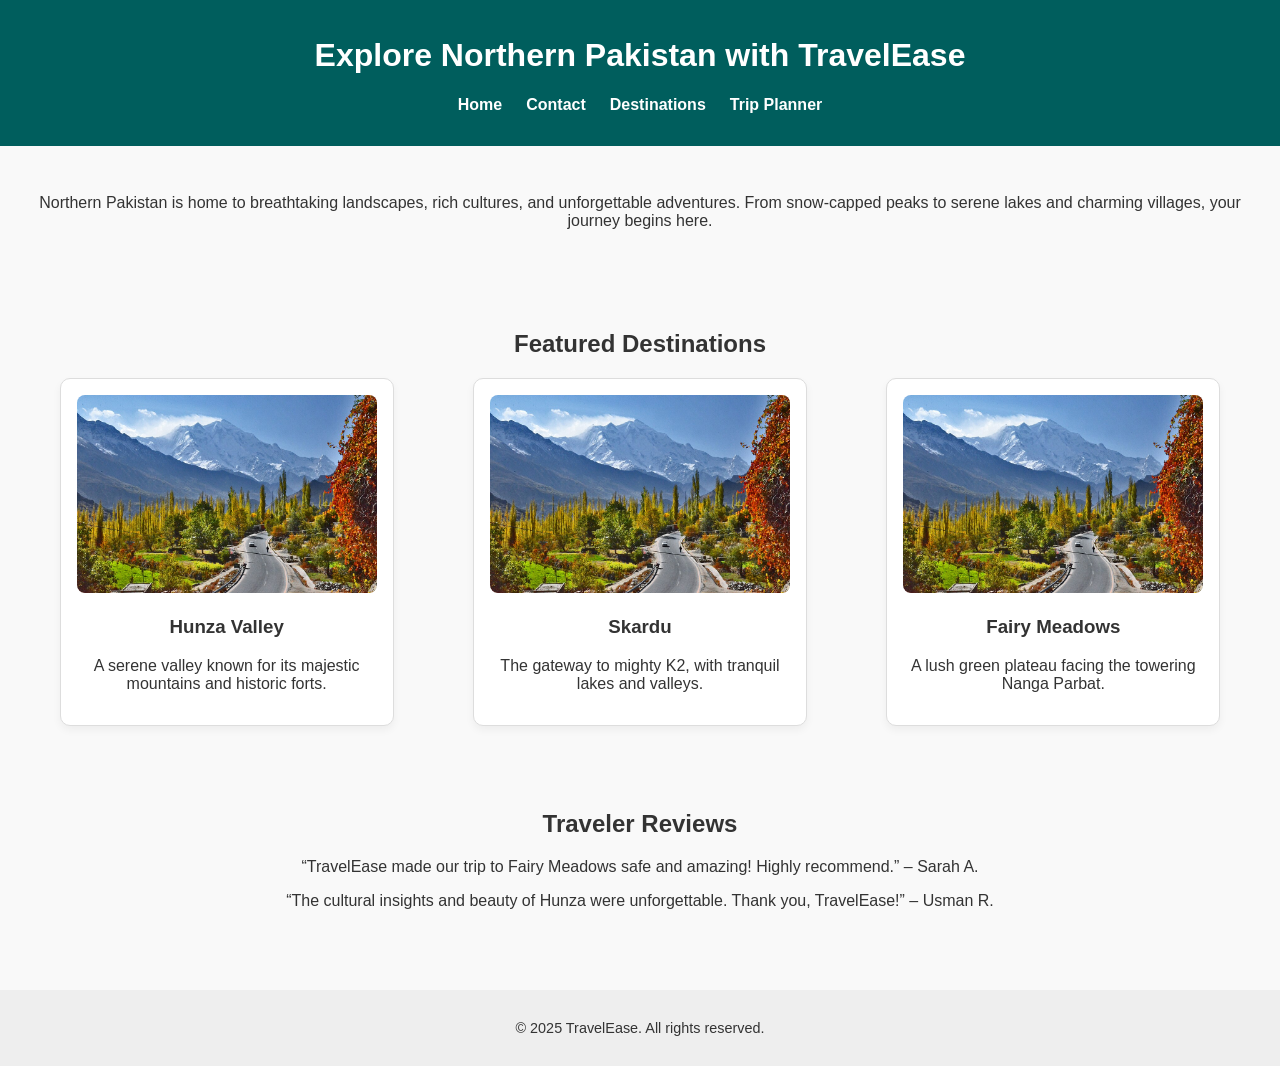
<file: index.html>
<!DOCTYPE html>
<html lang="en">
<head>
  <meta charset="UTF-8" />
  <meta name="viewport" content="width=device-width, initial-scale=1.0" />
  <title>TravelEase | Northern Pakistan</title>
  <link rel="stylesheet" href="home/style.css" />
</head>
<body>
  <header>
    <h1>Explore Northern Pakistan with TravelEase</h1>
    <nav>
      <ul>
        <li><a href="index.html">Home</a></li>
        <li><a href="contact/index.html">Contact</a></li>
        <li><a href="destinations/index.html">Destinations</a></li>
        <li><a href="trip-planner/index.html">Trip Planner</a></li>
      </ul>
    </nav>
  </header>

  <section class="intro">
    <p>
      Northern Pakistan is home to breathtaking landscapes, rich cultures, and
      unforgettable adventures. From snow-capped peaks to serene lakes and
      charming villages, your journey begins here.
    </p>
  </section>

  <section class="featured">
    <h2>Featured Destinations</h2>
    <div class="cards">
      <div class="card">
        <img src="home/images/hunza.jpg" alt="Hunza Valley" />
        <h3>Hunza Valley</h3>
        <p>A serene valley known for its majestic mountains and historic forts.</p>
      </div>
      <div class="card">
        <img src="home/images/skardu.jpg" alt="Skardu" />
        <h3>Skardu</h3>
        <p>The gateway to mighty K2, with tranquil lakes and valleys.</p>
      </div>
      <div class="card">
        <img src="home/images/fairy-meadows.jpg" alt="Fairy Meadows" />
        <h3>Fairy Meadows</h3>
        <p>A lush green plateau facing the towering Nanga Parbat.</p>
      </div>
    </div>
  </section>

  <section class="reviews">
    <h2>Traveler Reviews</h2>
    <blockquote>
      “TravelEase made our trip to Fairy Meadows safe and amazing! Highly recommend.” – Sarah A.
    </blockquote>
    <blockquote>
      “The cultural insights and beauty of Hunza were unforgettable. Thank you, TravelEase!” – Usman R.
    </blockquote>
  </section>

  <footer>
    <p>&copy; 2025 TravelEase. All rights reserved.</p>
  </footer>
</body>
</html>
</file>
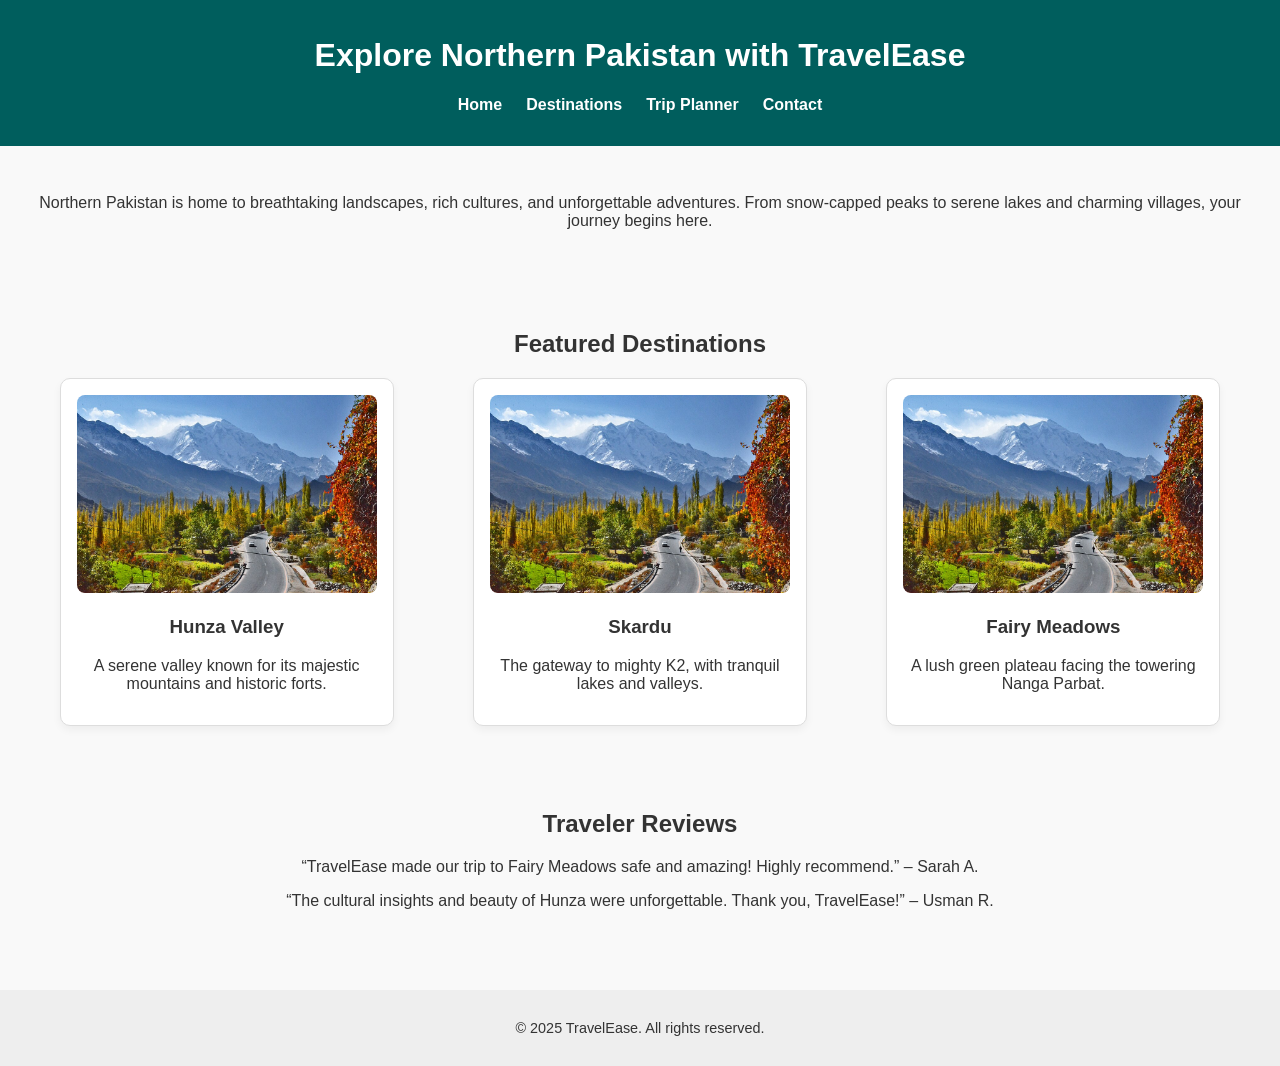
<file: home/index.html>
<!DOCTYPE html>
<html lang="en">
<head>
  <meta charset="UTF-8" />
  <meta name="viewport" content="width=device-width, initial-scale=1.0" />
  <title>TravelEase | Northern Pakistan</title>
  <link rel="stylesheet" href="style.css" />
</head>
<body>
  <header>
    <h1>Explore Northern Pakistan with TravelEase</h1>
    <nav>
      <ul>
        <li><a href="index.html">Home</a></li>
        <li><a href="../destinations/index.html">Destinations</a></li>
        <li><a href="../trip-planner/index.html">Trip Planner</a></li>
        <li><a href="../contact/index.html">Contact</a></li>
      </ul>
    </nav>
  </header>

  <section class="intro">
    <p>
      Northern Pakistan is home to breathtaking landscapes, rich cultures, and
      unforgettable adventures. From snow-capped peaks to serene lakes and
      charming villages, your journey begins here.
    </p>
  </section>

  <section class="featured">
    <h2>Featured Destinations</h2>
    <div class="cards">
      <div class="card">
        <img src="images/hunza.jpg" alt="Hunza Valley" />
        <h3>Hunza Valley</h3>
        <p>A serene valley known for its majestic mountains and historic forts.</p>
      </div>
      <div class="card">
        <img src="images/skardu.jpg" alt="Skardu" />
        <h3>Skardu</h3>
        <p>The gateway to mighty K2, with tranquil lakes and valleys.</p>
      </div>
      <div class="card">
        <img src="images/fairy-meadows.jpg" alt="Fairy Meadows" />
        <h3>Fairy Meadows</h3>
        <p>A lush green plateau facing the towering Nanga Parbat.</p>
      </div>
    </div>
  </section>

  <section class="reviews">
    <h2>Traveler Reviews</h2>
    <blockquote>
      “TravelEase made our trip to Fairy Meadows safe and amazing! Highly recommend.” – Sarah A.
    </blockquote>
    <blockquote>
      “The cultural insights and beauty of Hunza were unforgettable. Thank you, TravelEase!” – Usman R.
    </blockquote>
  </section>

  <footer>
    <p>&copy; 2025 TravelEase. All rights reserved.</p>
  </footer>
</body>
</html>
</file>
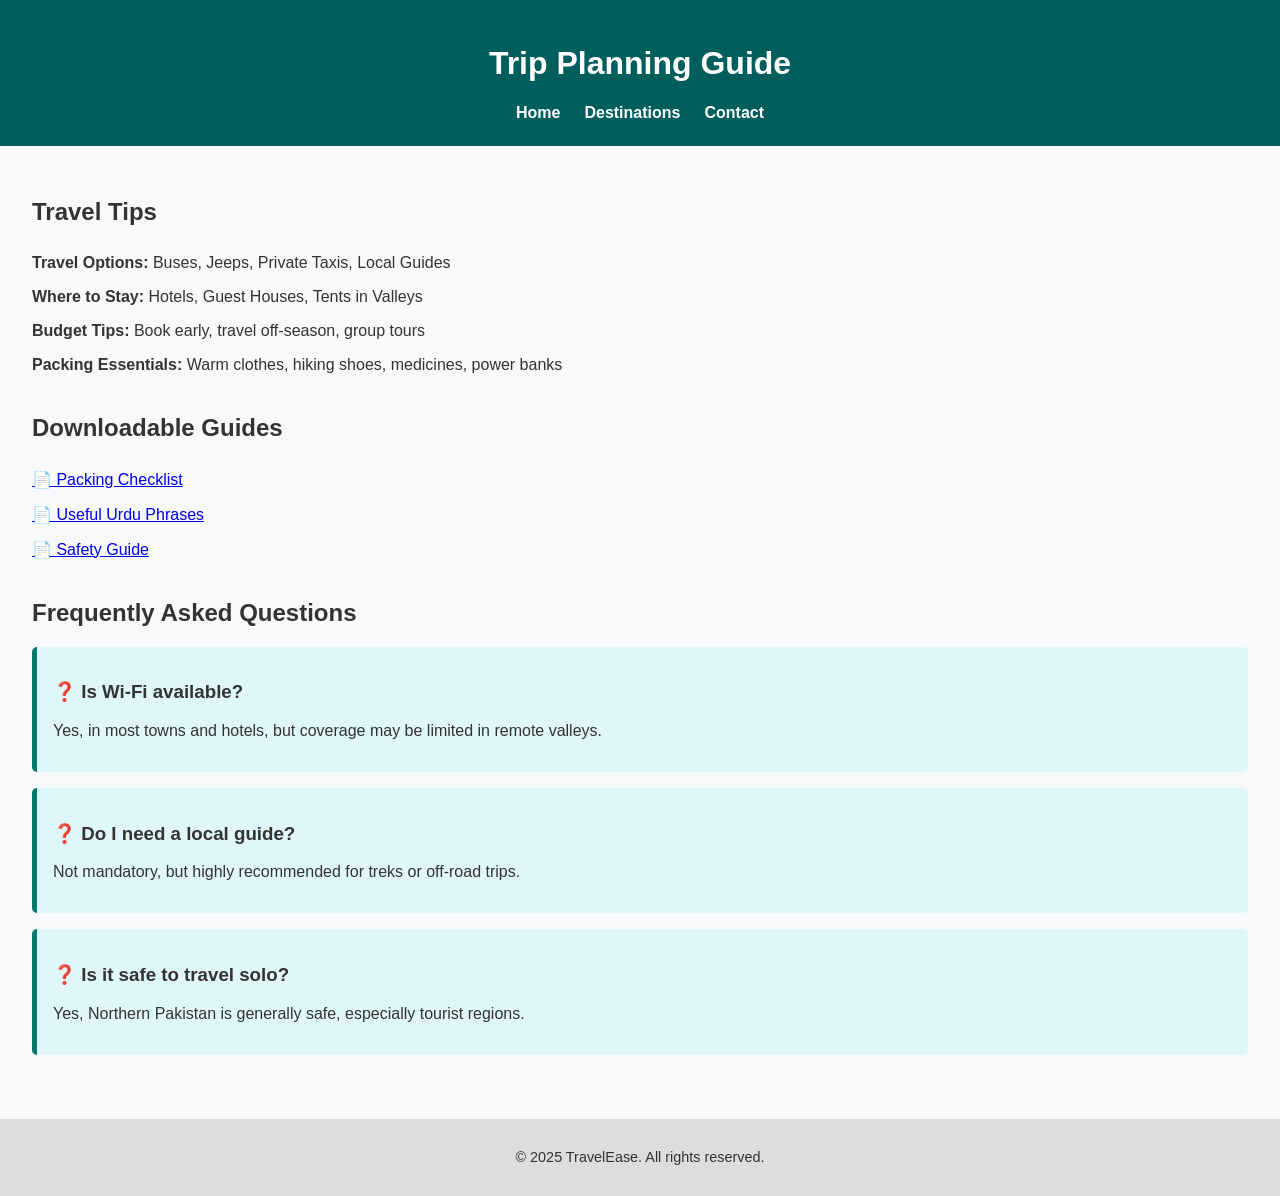
<file: trip-planner/index.html>
<!DOCTYPE html>
<html lang="en">
<head>
  <meta charset="UTF-8" />
  <meta name="viewport" content="width=device-width, initial-scale=1.0"/>
  <title>Trip Planner | TravelEase</title>
  <link rel="stylesheet" href="style.css" />
</head>
<body>
  <header>
    <h1>Trip Planning Guide</h1>
    <nav>
      <ul>
        <li><a href="../index.html">Home</a></li>
        <li><a href="../destinations/index.html">Destinations</a></li>
        <li><a href="../contact/index.html">Contact</a></li>
      </ul>
    </nav>
  </header>

  <main>
    <section class="tips">
      <h2>Travel Tips</h2>
      <ul>
        <li><strong>Travel Options:</strong> Buses, Jeeps, Private Taxis, Local Guides</li>
        <li><strong>Where to Stay:</strong> Hotels, Guest Houses, Tents in Valleys</li>
        <li><strong>Budget Tips:</strong> Book early, travel off-season, group tours</li>
        <li><strong>Packing Essentials:</strong> Warm clothes, hiking shoes, medicines, power banks</li>
      </ul>
    </section>

    <section class="downloads">
      <h2>Downloadable Guides</h2>
      <ul>
        <li><a href="documents/packing-checklist.pdf" download>📄 Packing Checklist</a></li>
        <li><a href="documents/urdu-phrases.pdf" download>📄 Useful Urdu Phrases</a></li>
        <li><a href="documents/safety-guide.pdf" download>📄 Safety Guide</a></li>
      </ul>
    </section>

    <section class="faq">
      <h2>Frequently Asked Questions</h2>
      <div class="faq-item">
        <h3>❓ Is Wi-Fi available?</h3>
        <p>Yes, in most towns and hotels, but coverage may be limited in remote valleys.</p>
      </div>
      <div class="faq-item">
        <h3>❓ Do I need a local guide?</h3>
        <p>Not mandatory, but highly recommended for treks or off-road trips.</p>
      </div>
      <div class="faq-item">
        <h3>❓ Is it safe to travel solo?</h3>
        <p>Yes, Northern Pakistan is generally safe, especially tourist regions.</p>
      </div>
    </section>
  </main>

  <footer>
    <p>&copy; 2025 TravelEase. All rights reserved.</p>
  </footer>
</body>
</html>
</file>
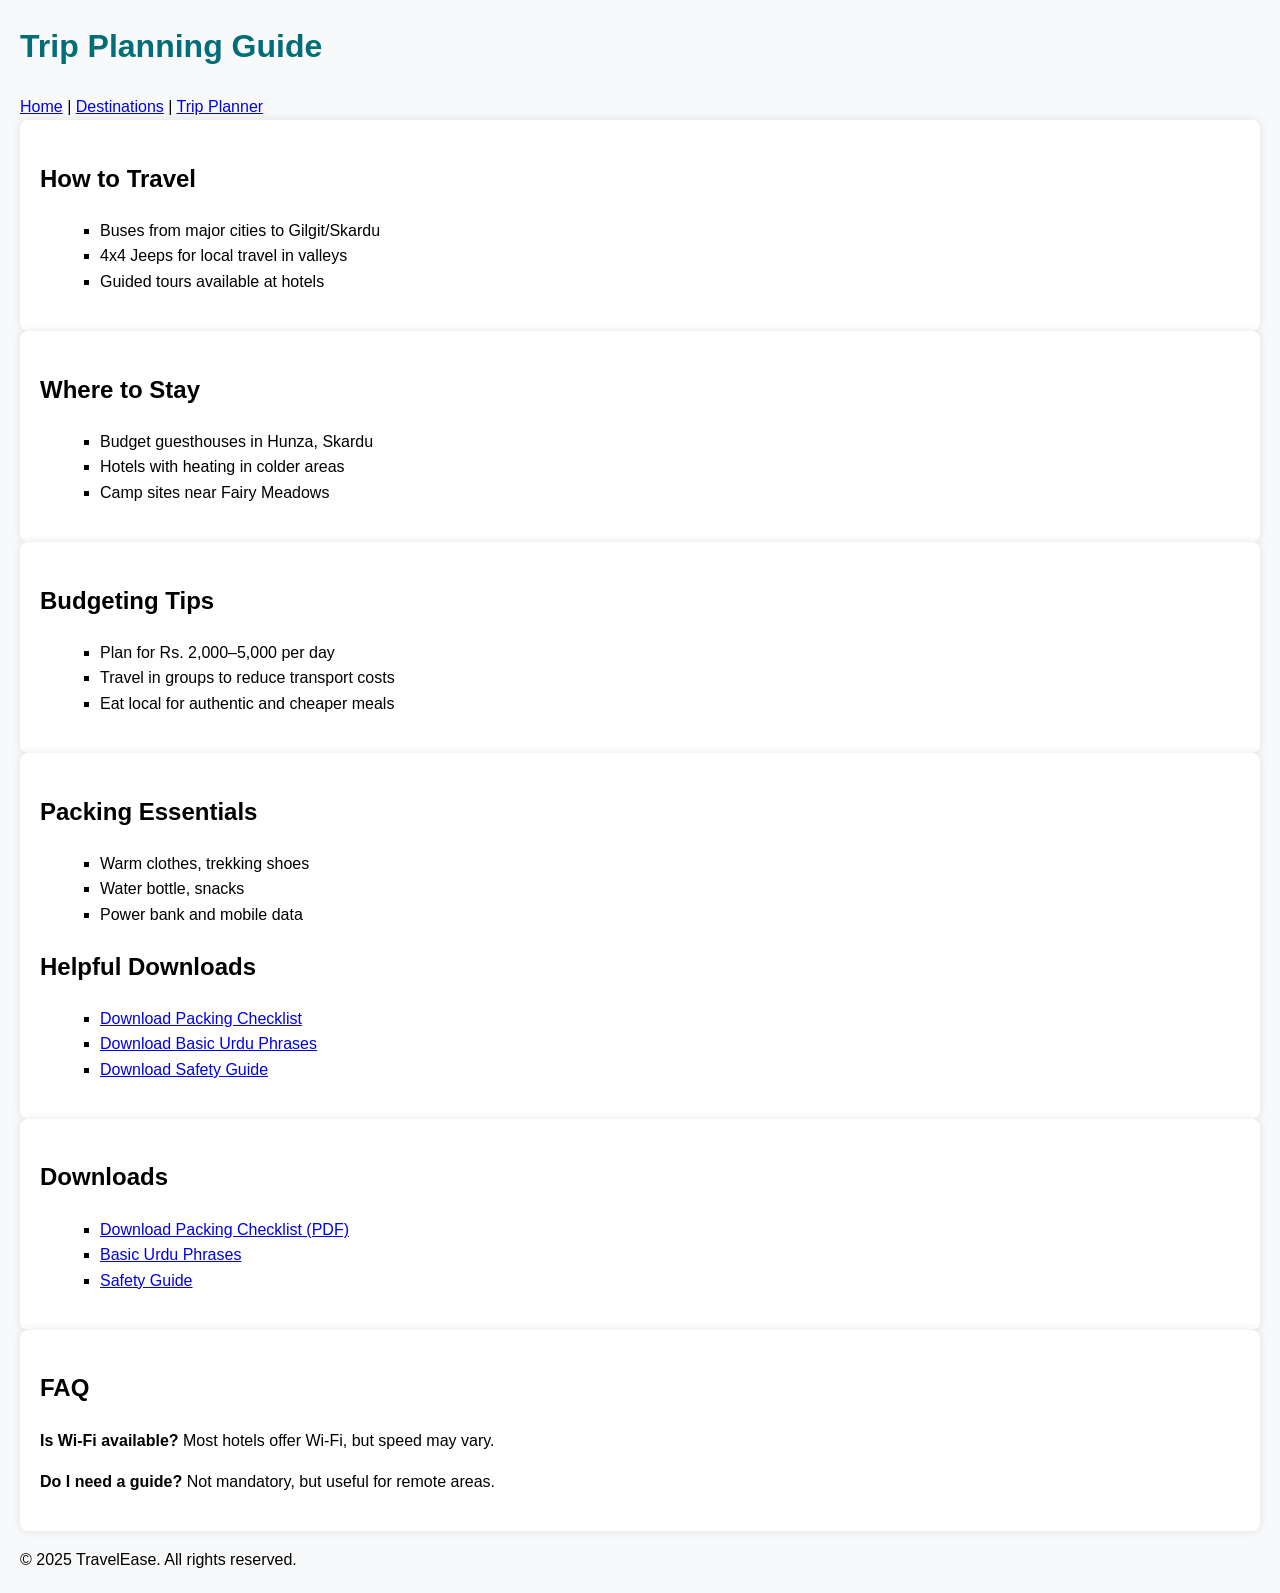
<file: docs/trip-planner.html>
<!DOCTYPE html>
<html lang="en">
<head>
  <meta charset="UTF-8" />
  <meta name="viewport" content="width=device-width, initial-scale=1.0" />
  <title>Trip Planning Guide | TravelEase</title>
  <link rel="stylesheet" href="../assets/css/trip-planner.css" />
</head>
<body>
  <header>
    <h1>Trip Planning Guide</h1>
    <nav>
      <a href="index.html">Home</a> |
      <a href="destinations.html">Destinations</a> |
      <a href="trip-planner.html">Trip Planner</a>
    </nav>
  </header>

  <main>
    <section>
      <h2>How to Travel</h2>
      <ul>
        <li>Buses from major cities to Gilgit/Skardu</li>
        <li>4x4 Jeeps for local travel in valleys</li>
        <li>Guided tours available at hotels</li>
      </ul>
    </section>

    <section>
      <h2>Where to Stay</h2>
      <ul>
        <li>Budget guesthouses in Hunza, Skardu</li>
        <li>Hotels with heating in colder areas</li>
        <li>Camp sites near Fairy Meadows</li>
      </ul>
    </section>

    <section>
      <h2>Budgeting Tips</h2>
      <ul>
        <li>Plan for Rs. 2,000–5,000 per day</li>
        <li>Travel in groups to reduce transport costs</li>
        <li>Eat local for authentic and cheaper meals</li>
      </ul>
    </section>

    <section>
      <h2>Packing Essentials</h2>
      <ul>
        <li>Warm clothes, trekking shoes</li>
        <li>Water bottle, snacks</li>
        <li>Power bank and mobile data</li>
      </ul>
       <h2>Helpful Downloads</h2>
<ul>
  <li><a href="assets/pdfs/packing-checklist.pdf" download>Download Packing Checklist</a></li>
  <li><a href="assets/pdfs/urdu-phrases.pdf" download>Download Basic Urdu Phrases</a></li>
  <li><a href="assets/pdfs/safety-guide.pdf" download>Download Safety Guide</a></li>
</ul>

    </section>

    <section>
      <h2>Downloads</h2>
      <ul>
        <li><a href="../docs/packing-checklist.pdf" download>Download Packing Checklist (PDF)</a></li>
        <li><a href="../docs/basic-urdu-phrases.pdf" download>Basic Urdu Phrases</a></li>
        <li><a href="../docs/safety-guide.pdf" download>Safety Guide</a></li>
      </ul>
    </section>

    <section>
      <h2>FAQ</h2>
      <p><strong>Is Wi-Fi available?</strong> Most hotels offer Wi-Fi, but speed may vary.</p>
      <p><strong>Do I need a guide?</strong> Not mandatory, but useful for remote areas.</p>
    </section>
  </main>

  <footer>
    <p>&copy; 2025 TravelEase. All rights reserved.</p>
  </footer>
</body>
</html>
</file>
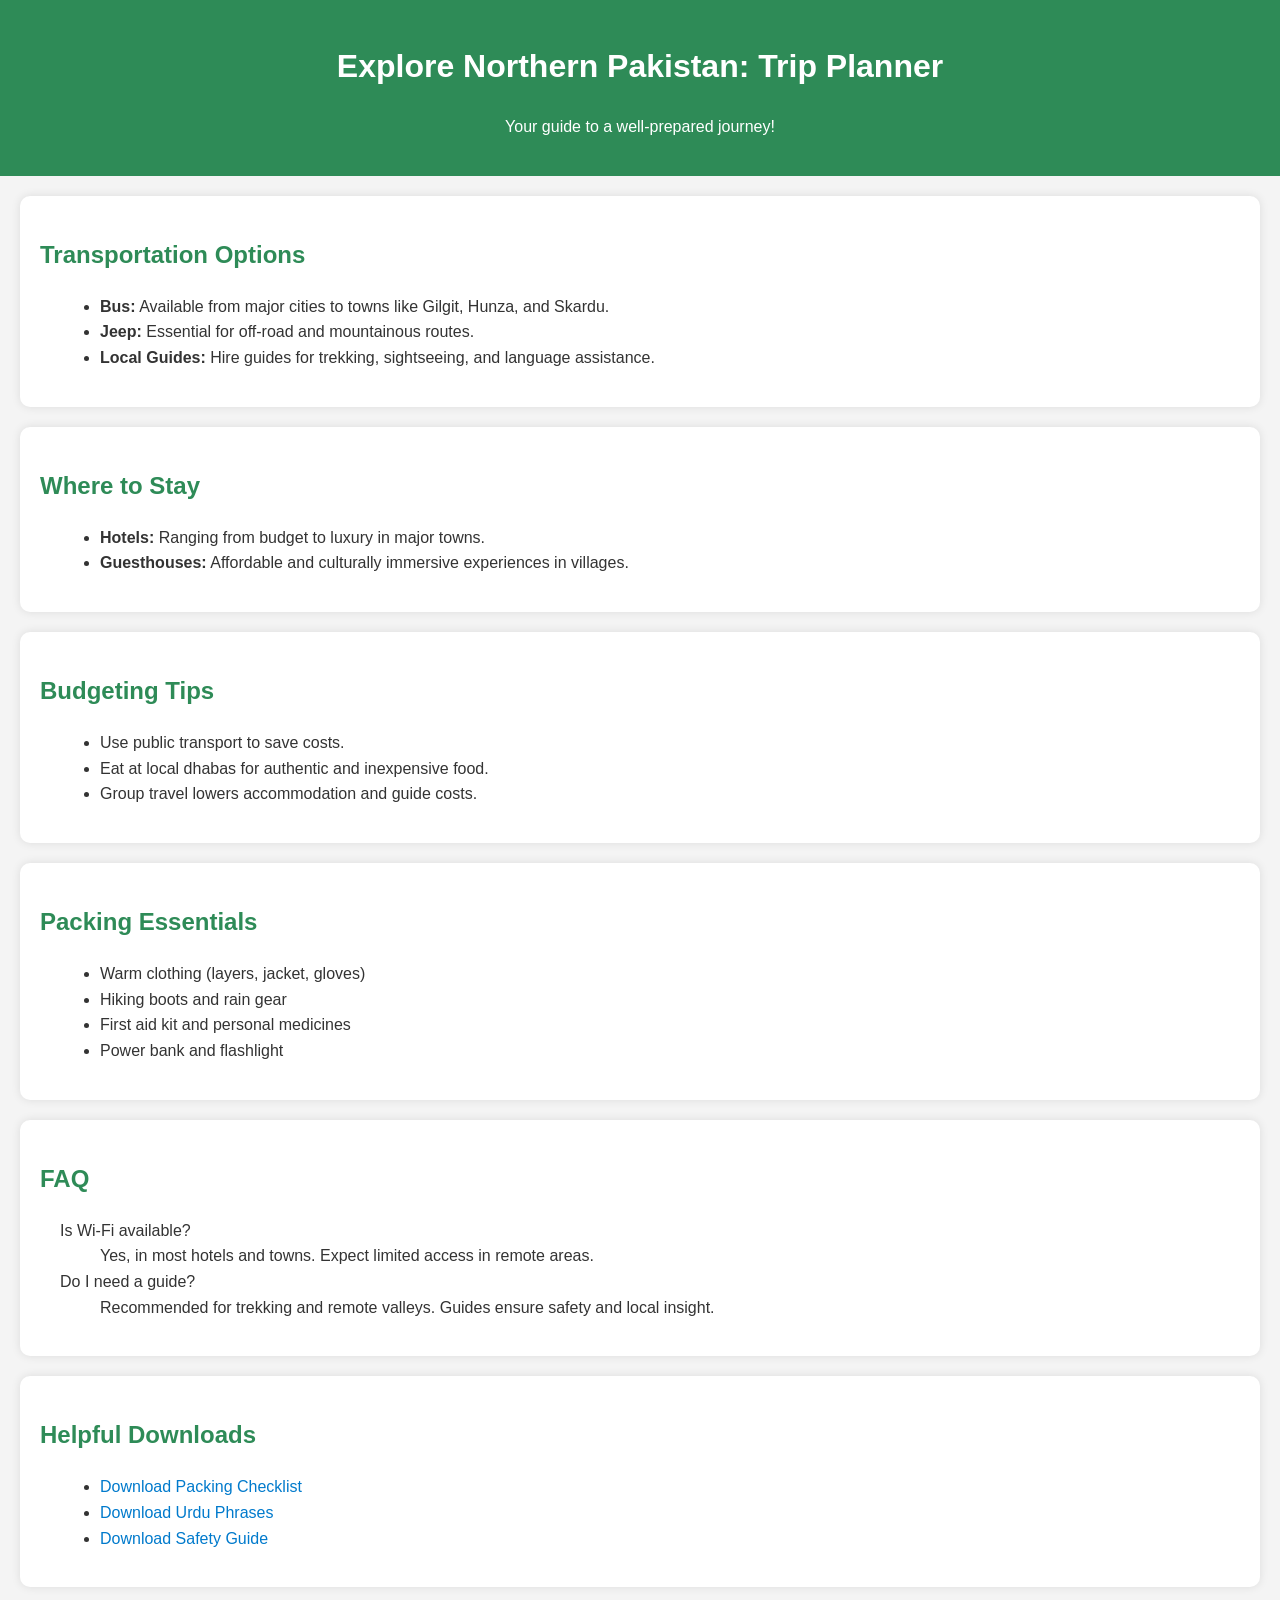
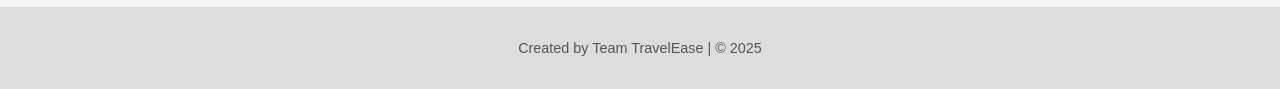
<file: trip-planner/html/trip-planner.html>
<!DOCTYPE html>
<html lang="en">
<head>
  <meta charset="UTF-8" />
  <meta name="viewport" content="width=device-width, initial-scale=1.0" />
  <title>Trip Planner - Northern Pakistan</title>
  <link rel="stylesheet" href="../css/trip-planner.css" />
</head>
<body>
  <header>
    <h1>Explore Northern Pakistan: Trip Planner</h1>
    <p>Your guide to a well-prepared journey!</p>
  </header>

  <section id="transportation">
    <h2>Transportation Options</h2>
    <ul>
      <li><strong>Bus:</strong> Available from major cities to towns like Gilgit, Hunza, and Skardu.</li>
      <li><strong>Jeep:</strong> Essential for off-road and mountainous routes.</li>
      <li><strong>Local Guides:</strong> Hire guides for trekking, sightseeing, and language assistance.</li>
    </ul>
  </section>

  <section id="stay">
    <h2>Where to Stay</h2>
    <ul>
      <li><strong>Hotels:</strong> Ranging from budget to luxury in major towns.</li>
      <li><strong>Guesthouses:</strong> Affordable and culturally immersive experiences in villages.</li>
    </ul>
  </section>

  <section id="budget">
    <h2>Budgeting Tips</h2>
    <ul>
      <li>Use public transport to save costs.</li>
      <li>Eat at local dhabas for authentic and inexpensive food.</li>
      <li>Group travel lowers accommodation and guide costs.</li>
    </ul>
  </section>

  <section id="packing">
    <h2>Packing Essentials</h2>
    <ul>
      <li>Warm clothing (layers, jacket, gloves)</li>
      <li>Hiking boots and rain gear</li>
      <li>First aid kit and personal medicines</li>
      <li>Power bank and flashlight</li>
    </ul>
  </section>

  <section id="faq">
    <h2>FAQ</h2>
    <dl>
      <dt>Is Wi-Fi available?</dt>
      <dd>Yes, in most hotels and towns. Expect limited access in remote areas.</dd>

      <dt>Do I need a guide?</dt>
      <dd>Recommended for trekking and remote valleys. Guides ensure safety and local insight.</dd>
    </dl>
  </section>

  <section id="downloads">
    <h2>Helpful Downloads</h2>
    <ul>
      <li><a href="/assets/pdfs/packing-checklist.pdf" download>Download Packing Checklist</a></li>
      <li><a href="/assets/pdfs/urdu-phrases.pdf" download>Download Urdu Phrases</a></li>
      <li><a href="/assets/pdfs/safety-guide.pdf" download>Download Safety Guide</a></li>
    </ul>
  </section>

  <footer>
    <p>Created by Team TravelEase | &copy; 2025</p>
  </footer>
</body>
</html>
</file>
<file: home/style.css>
body {
  font-family: Arial, sans-serif;
  margin: 0;
  padding: 0;
  background: #f9f9f9;
  color: #333;
}

header {
  background-color: #005e5d;
  color: white;
  padding: 1rem;
  text-align: center;
}

nav ul {
  list-style: none;
  padding: 0;
  margin-top: 0.5rem;
  display: flex;
  justify-content: center;
  gap: 1.5rem;
}

nav a {
  color: white;
  text-decoration: none;
  font-weight: bold;
  position: relative;
  padding: 0.3rem 0;
  transition: color 0.3s ease;
}

/* Hover effect */
nav a:hover,
nav a:focus {
  color: #ffd166;
}

/* Active state */
nav a:active {
  color: #ffe066;
}

/* Optional: Underline effect on hover using ::after */
nav a::after {
  content: '';
  position: absolute;
  left: 0;
  bottom: -4px;
  width: 100%;
  height: 2px;
  background-color: #ffd166;
  transform: scaleX(0);
  transition: transform 0.3s ease;
  transform-origin: right;
}

nav a:hover::after,
nav a:focus::after {
  transform: scaleX(1);
  transform-origin: left;
}

.intro, .featured, .reviews {
  padding: 2rem;
  text-align: center;
}

.cards {
  display: flex;
  justify-content: space-around;
  flex-wrap: wrap;
  gap: 1.5rem;
  margin-top: 1rem;
}

.card {
  background: white;
  border: 1px solid #ddd;
  border-radius: 10px;
  width: 300px;
  padding: 1rem;
  box-shadow: 0 4px 8px rgba(0,0,0,0.05);
}

.card img {
  width: 100%;
  border-radius: 8px;
}

footer {
  background-color: #eee;
  text-align: center;
  padding: 1rem;
  font-size: 0.9rem;
  margin-top: 2rem;
}
</file>
<file: trip-planner/style.css>
body {
  font-family: Arial, sans-serif;
  background: #f8f9fa;
  margin: 0;
  padding: 0;
  color: #333;
}

header {
  background-color: #005e5d;
  color: white;
  padding: 1.5rem;
  text-align: center;
}

nav ul {
  list-style: none;
  display: flex;
  justify-content: center;
  gap: 1.5rem;
  padding: 0;
  margin: 1rem 0 0 0;
}

nav a {
  color: white;
  text-decoration: none;
  font-weight: bold;
}

main {
  padding: 2rem;
}

section {
  margin-bottom: 2rem;
}

.tips ul, .downloads ul {
  list-style: none;
  padding-left: 0;
}

.tips li, .downloads li {
  padding: 0.5rem 0;
}

.faq-item {
  margin-top: 1rem;
  background: #e0f7fa;
  padding: 1rem;
  border-left: 5px solid #00796b;
  border-radius: 5px;
}

footer {
  background-color: #ddd;
  text-align: center;
  padding: 1rem;
  font-size: 0.9rem;
}
</file>
<file: assets/css/trip-planner.css>
body {
  font-family: Arial, sans-serif;
  line-height: 1.6;
  margin: 20px;
  background-color: #f8f9fa;
}

h1 {
  color: #006d77;
}

ul {
  list-style-type: square;
  margin-left: 20px;
}

section {
  background: #fff;
  padding: 20px;
  border-radius: 8px;
  box-shadow: 0 0 10px rgb(0 0 0 / 10%);
}
</file>
<file: trip-planner/css/trip-planner.css>
body {
  font-family: Arial, sans-serif;
  line-height: 1.6;
  margin: 0;
  padding: 0;
  background: #f4f4f4;
  color: #333;
}

header {
  background: #2e8b57;
  color: white;
  padding: 20px;
  text-align: center;
}

section {
  background: white;
  margin: 20px;
  padding: 20px;
  border-radius: 10px;
  box-shadow: 0 0 10px rgba(0, 0, 0, 0.1);
}

h2 {
  color: #2e8b57;
}

ul, dl {
  margin-left: 20px;
}

a {
  color: #007acc;
  text-decoration: none;
}

a:hover {
  text-decoration: underline;
}

footer {
  text-align: center;
  padding: 15px;
  background: #ddd;
  margin-top: 20px;
  font-size: 0.9em;
  color: #555;
}
</file>
